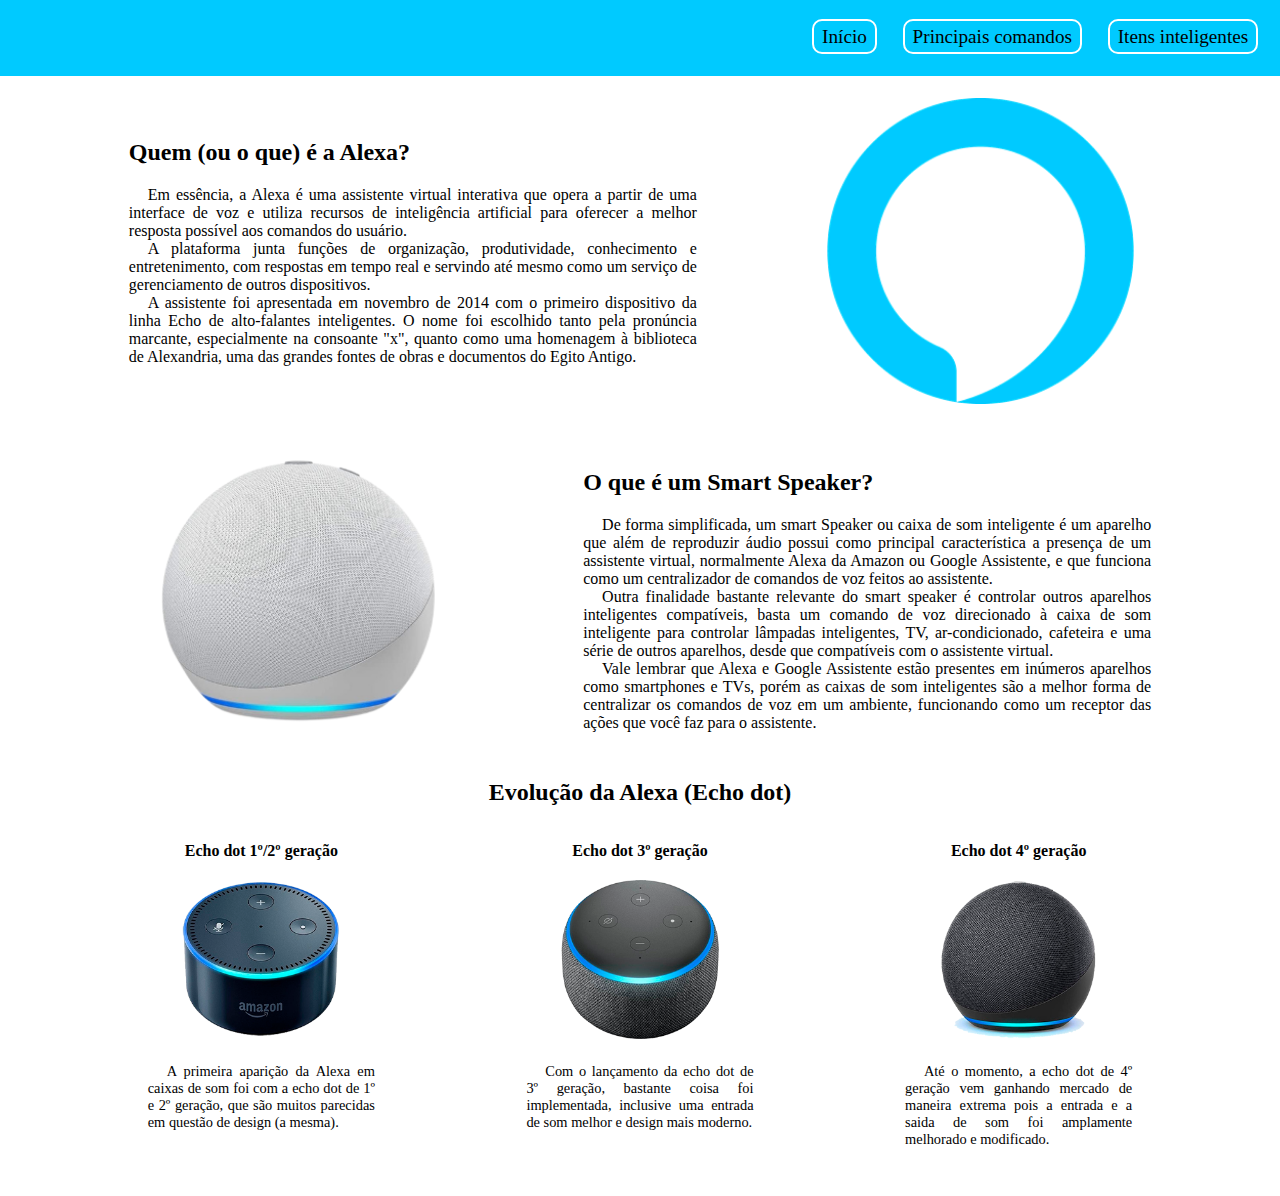
<file: index.html>
<!DOCTYPE html>
<html lang="pt-br">
<head>
    <meta charset="UTF-8">
    <meta http-equiv="X-UA-Compatible" content="IE=edge">
    <meta name="viewport" content="width=device-width, initial-scale=1.0">
    <link rel="stylesheet" href="estilos/estilos.css">
    <link rel="shortcut icon" href="midia/favicon.ico" type="image/x-icon">
    <title>Alexa 2.0</title>
</head>
<body>
    <header>
        <ul>
            <li><a href="#">Início</a></li>
            <li><a href="pagina/principais-comandos.html">Principais comandos</a></li>
            <li><a href="pagina/itens-inteligentes.html">Itens inteligentes</a></li>
        </ul>
    </header>
    <section class="texto-principal">
        <div class="caixa-conteudo">
            <div class="caixa-conteudo-pequena-texto">
                <h1>Quem (ou o que) é a Alexa?</h1>
                <p>Em essência, a Alexa é uma assistente virtual interativa que opera a partir de uma interface de voz e utiliza recursos de inteligência artificial para oferecer a melhor resposta possível aos comandos do usuário.</p>
                <p>A plataforma junta funções de organização, produtividade, conhecimento e entretenimento, com respostas em tempo real e servindo até mesmo como um serviço de gerenciamento de outros dispositivos.</p>
                <p>A assistente foi apresentada em novembro de 2014 com o primeiro dispositivo da linha Echo de alto-falantes inteligentes. O nome foi escolhido tanto pela pronúncia marcante, especialmente na consoante "x", quanto como uma homenagem à biblioteca de Alexandria, uma das grandes fontes de obras e documentos do Egito Antigo.</p>
            </div>
            <div class="caixa-conteudo-pequena-imagem">
                <img src="midia/alexa-foto-grande.png" alt="Foto da alexa (logo)">
            </div>
        </div>
        <div id="contrario"  class="caixa-conteudo">
            <div class="caixa-conteudo-pequena-texto">
                <h1>O que é um Smart Speaker?</h1>
                <p>De forma simplificada, um smart Speaker ou caixa de som inteligente é um aparelho que além de reproduzir áudio possui como principal característica a presença de um assistente virtual, normalmente Alexa da Amazon ou Google Assistente, e que funciona como um centralizador de comandos de voz feitos ao assistente.</p>
                <p>Outra finalidade bastante relevante do smart speaker é controlar outros aparelhos inteligentes compatíveis, basta um comando de voz direcionado à caixa de som inteligente para controlar lâmpadas inteligentes, TV, ar-condicionado, cafeteira e uma série de outros aparelhos, desde que compatíveis com o assistente virtual. </p>
                <p>Vale lembrar que Alexa e Google Assistente estão presentes em inúmeros aparelhos como smartphones e TVs, porém as caixas de som inteligentes são a melhor forma de centralizar os comandos de voz em um ambiente, funcionando como um receptor das ações que você faz para o assistente. </p>
            </div>
            <div class="caixa-conteudo-pequena-imagem">
                <img src="midia/smartspeaker-branco-grande.png" alt="Foto smart speaker (logo)">
            </div>
        </div>
        <h1 id="evoluiu">Evolução da Alexa (Echo dot)</h1>
        <div class="caixa-conteudo-dois">
            <div class="item-mini">
                <h2>Echo dot 1º/2º geração</h2>
                <img src="midia/alexa1.png" alt="">
                <p>A primeira aparição da Alexa em caixas de som foi com a echo dot de 1º e 2º geração, que são muitos parecidas em questão de design (a mesma).</p>
            </div>
            <div class="item-mini">
                <h2>Echo dot 3º geração</h2>
                <img src="midia/alexa3.png" alt="">
                <p>Com o lançamento da echo dot de 3º geração, bastante coisa foi implementada, inclusive uma entrada de som melhor e design mais moderno.</p>
            </div>
            <div class="item-mini">
                <h2>Echo dot 4º geração</h2>
                <img src="midia/alexa4.png" alt="">
                <p>Até o momento, a echo dot de 4º geração vem ganhando mercado de maneira extrema pois a entrada e a saida de som foi amplamente melhorado e modificado.</p>
            </div>
        </div>
    </section>
</body>
</html>
</file>
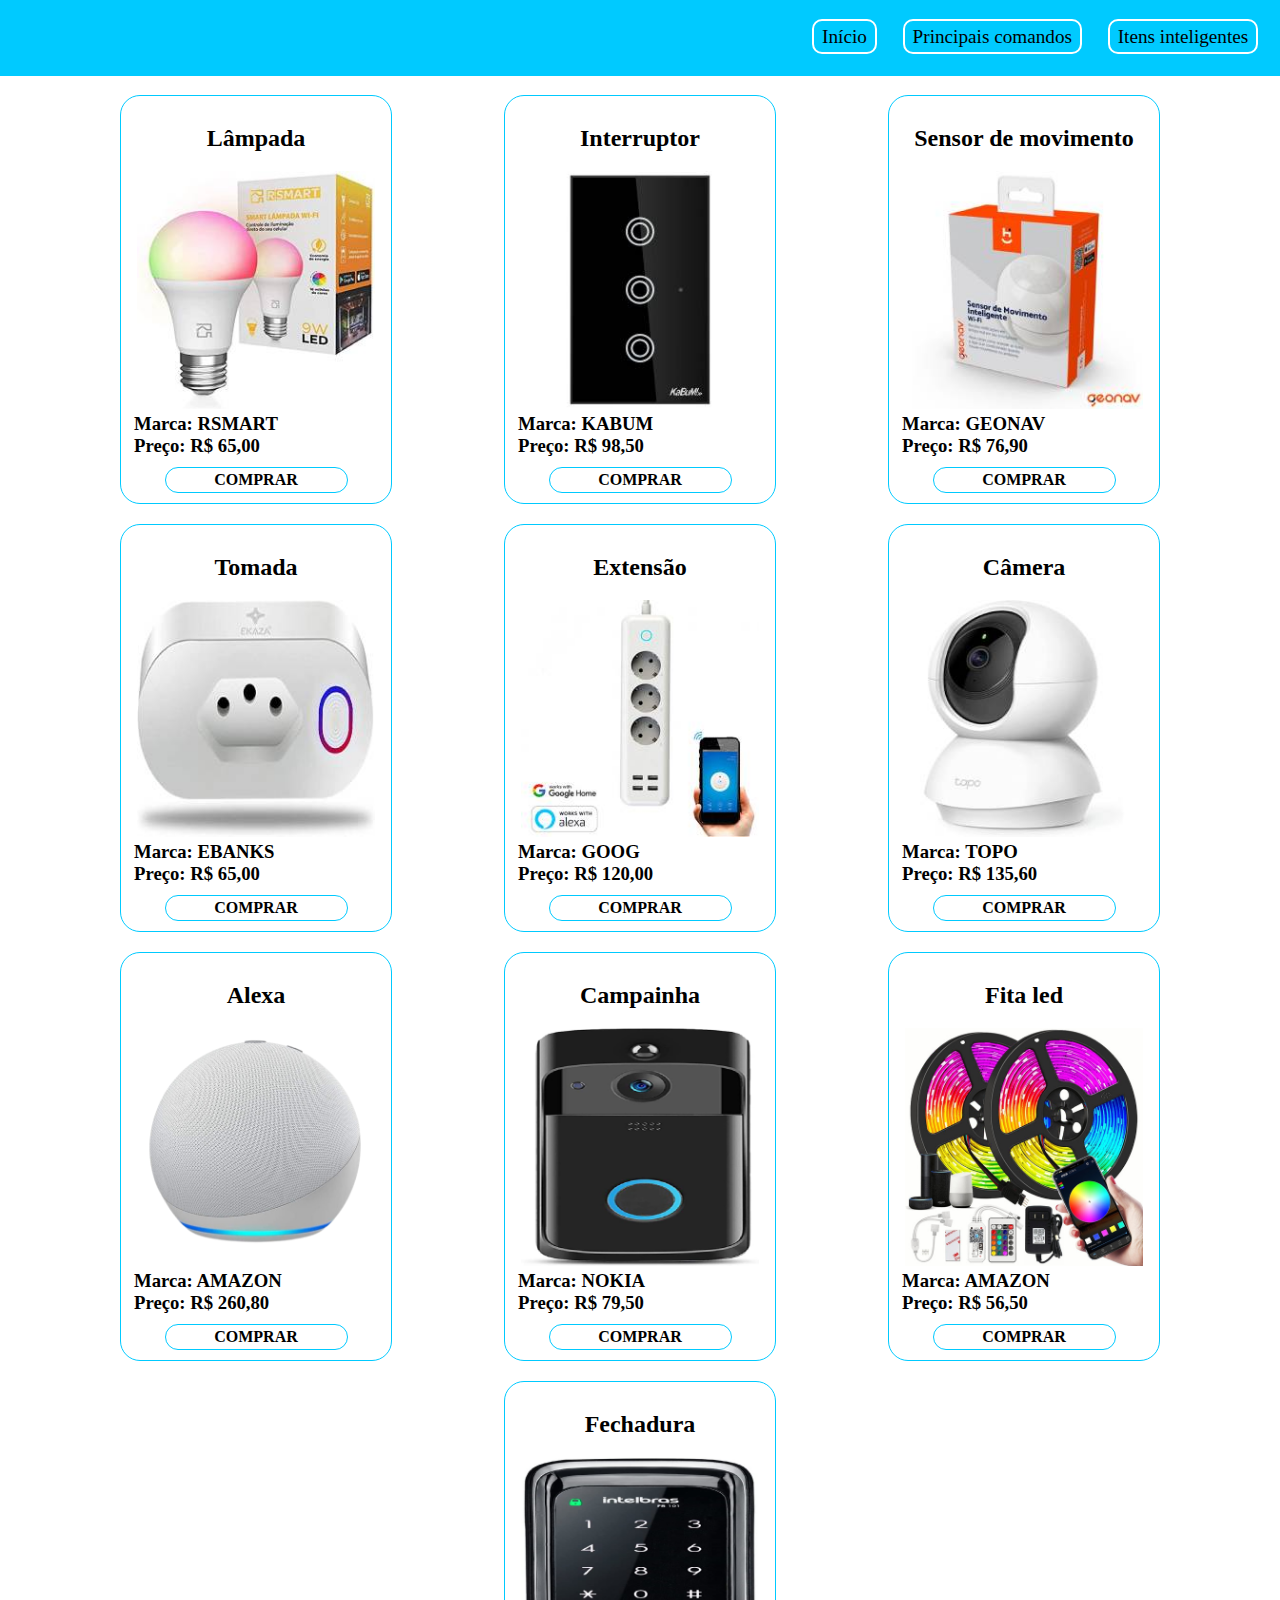
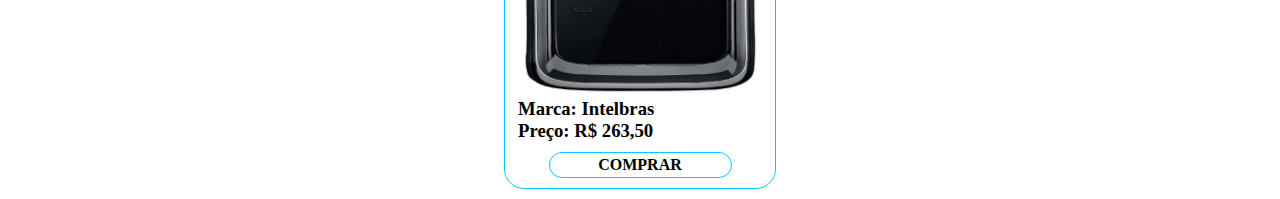
<file: pagina/itens-inteligentes.html>
<!DOCTYPE html>
<html lang="pt-br">
<head>
    <meta charset="UTF-8">
    <meta http-equiv="X-UA-Compatible" content="IE=edge">
    <meta name="viewport" content="width=device-width, initial-scale=1.0">
    <link rel="stylesheet" href="../estilos/estilos.css">
    <link rel="stylesheet" href="../estilos/estilo-inteligente.css">
    <link rel="shortcut icon" href="../midia/favicon.ico" type="image/x-icon">
    <title>Alexa 2.0</title>
</head>
<body>
    <header>
        <ul>
            <li><a href="../index.html">Início</a></li>
            <li><a href="principais-comandos.html">Principais comandos</a></li>
            <li><a href="#">Itens inteligentes</a></li>
        </ul>
    </header>
    <section class="texto-principal">
      <div class="conteudo-principal">
          <div class="conteudo-item">
              <div class="topo">
                  <h2>Lâmpada</h2>
              </div>
              <picture>
                  <img src="../midia/lampada-inteligente.jpg" alt="Lampada inteligente">
              </picture>
              <h3>Marca: RSMART</h3>
              <h3>Preço: R$ 65,00</h3>
              <a target="_blank" href="https://www.amazon.com.br/L%C3%A2mpada-Inteligente-RSmart-Branco-Compat%C3%ADvel/dp/B08D6X38VV/ref=asc_df_B08D6X38VV/?tag=googleshopp00-20&linkCode=df0&hvadid=379738801152&hvpos=&hvnetw=g&hvrand=7746662462398770982&hvpone=&hvptwo=&hvqmt=&hvdev=c&hvdvcmdl=&hvlocint=&hvlocphy=1031853&hvtargid=pla-997111347597&psc=1">
                <h4>COMPRAR</h4>
            </a>
          </div>
          <div class="conteudo-item">
            <div class="topo">
                <h2>Interruptor</h2>
            </div>
            <picture>
                <img src="../midia/interruptor.jpg" alt="Interruptor inteligente">
            </picture>
            <h3>Marca: KABUM</h3>
            <h3>Preço: R$ 98,50</h3>
            <a target="_blank" href="https://www.kabum.com.br/produto/115094/interruptor-kabum-smart-bivolt-3-botoes-preto-15a-50-60hz-smart-home?gclid=Cj0KCQjw-daUBhCIARIsALbkjSa0IbAeM8WMxh4uSaPMj27TrpchY7YY3CksC0N2kGelCzqrR2jpPDoaAqPiEALw_wcB">
                <h4>COMPRAR</h4>
            </a>
        </div>
        <div class="conteudo-item">
            <div class="topo">
                <h2>Sensor de movimento</h2>
            </div>
            <picture>
                <img src="../midia/sendor-movimento.jpg" alt="sensor inteligente">
            </picture>
            <h3>Marca: GEONAV</h3>
            <h3>Preço: R$ 76,90</h3>
            <a target="_blank" href="https://www.amazon.com.br/Fechadura-Digital-Intelbras-FR-101/dp/B076HWLP7P/ref=asc_df_B076HWLP7P/?tag=googleshopp00-20&linkCode=df0&hvadid=379720401247&hvpos=&hvnetw=g&hvrand=17566184650190381339&hvpone=&hvptwo=&hvqmt=&hvdev=c&hvdvcmdl=&hvlocint=&hvlocphy=1031853&hvtargid=pla-811665845938&psc=1">
                <h4>COMPRAR</h4>
            </a>
        </div>
        <div class="conteudo-item">
            <div class="topo">
                <h2>Tomada</h2>
            </div>
            <picture>
                <img src="../midia/tomada-inteligente.jpg" alt="tomada inteligente">
            </picture>
            <h3>Marca: EBANKS</h3>
            <h3>Preço: R$ 65,00</h3>
            <a target="_blank" href="https://www.amazon.com.br/Tomada-Inteligente-Ekaza-Desliga-Aplicativo/dp/B085W72XZK/ref=asc_df_B085W72XZK/?tag=googleshopp00-20&linkCode=df0&hvadid=379714766595&hvpos=&hvnetw=g&hvrand=11042277517302689135&hvpone=&hvptwo=&hvqmt=&hvdev=c&hvdvcmdl=&hvlocint=&hvlocphy=1031853&hvtargid=pla-908302754547&psc=1">
                <h4>COMPRAR</h4>
            </a>
        </div>
        <div class="conteudo-item">
            <div class="topo">
                <h2>Extensão</h2>
            </div>
            <picture>
                <img src="../midia/extensão-inteligente.jpg" alt="extensão inteligente">
            </picture>
            <h3>Marca: GOOG</h3>
            <h3>Preço: R$ 120,00</h3>
            <a target="_blank" href="https://www.extra.com.br/filtro-de-linha-kabum-smart-500-4-tomadas-4-usb-google-assistant-e-alexa-kbsd000-1521893896/p/1521893896?utm_medium=cpc&utm_source=google_freelisting&IdSku=1521893896&idLojista=81169&tipoLojista=3P">
                <h4>COMPRAR</h4>
            </a>
        </div>
        <div class="conteudo-item">
            <div class="topo">
                <h2>Câmera</h2>
            </div>
            <picture>
                <img src="../midia/camera-inteligente.jpg" alt="camerea inteligente">
            </picture>
            <h3>Marca: TOPO</h3>
            <h3>Preço: R$ 135,60</h3>
            <a target="_blank" href="https://www.amazon.com.br/C%C3%A2mera-Monitoramento-Tapo-C200-TP-Link/dp/B07XLML2YS/ref=asc_df_B07XLML2YS/?tag=googleshopp00-20&linkCode=df0&hvadid=379787216837&hvpos=&hvnetw=g&hvrand=6175455064188244774&hvpone=&hvptwo=&hvqmt=&hvdev=c&hvdvcmdl=&hvlocint=&hvlocphy=1031853&hvtargid=pla-832061936781&psc=1">
                <h4>COMPRAR</h4>
            </a>
        </div>
        <div class="conteudo-item">
            <div class="topo">
                <h2>Alexa</h2>
            </div>
            <picture>
                <img src="../midia/alexa-inteligente.png" alt="alexa inteligente">
            </picture>
            <h3>Marca: AMAZON</h3>
            <h3>Preço: R$ 260,80</h3>
            <a target="_blank" href="https://www.amazon.com.br/Echo-Dot-4%C2%AA-Gera%C3%A7%C3%A3o-Speaker/dp/B084KQBYYM/ref=asc_df_B084KQBYYM/?tag=googleshopp00-20&linkCode=df0&hvadid=404840237192&hvpos=&hvnetw=g&hvrand=7994312378515666332&hvpone=&hvptwo=&hvqmt=&hvdev=c&hvdvcmdl=&hvlocint=&hvlocphy=1031853&hvtargid=pla-991294559235&psc=1">
                <h4>COMPRAR</h4>
            </a>
        </div>
        <div class="conteudo-item">
            <div class="topo">
                <h2>Campainha</h2>
            </div>
            <picture>
                <img src="../midia/campainha.png" alt="campainha inteligente">
            </picture>
            <h3>Marca: NOKIA</h3>
            <h3>Preço: R$ 79,50</h3>
            <a target="_blank" href="https://www.amazon.com.br/Tomshin-Campainha-inteligente-infravermelha-movimento/dp/B09FF8TV9G/ref=asc_df_B09FF8TV9G/?tag=googleshopp00-20&linkCode=df0&hvadid=379792665332&hvpos=&hvnetw=g&hvrand=1756056970773148068&hvpone=&hvptwo=&hvqmt=&hvdev=c&hvdvcmdl=&hvlocint=&hvlocphy=1031853&hvtargid=pla-1456034625749&psc=1">
                <h4>COMPRAR</h4>
            </a>
        </div>
        <div class="conteudo-item">
            <div class="topo">
                <h2>Fita led</h2>
            </div>
            <picture>
                <img src="../midia/led-inteligente-dois.png" alt="led inteligente">
            </picture>
            <h3>Marca: AMAZON</h3>
            <h3>Preço: R$ 56,50</h3>
            <a target="_blank" href="https://www.americanas.com.br/produto/4126054186?opn=YSMESP&offerId=616574da09c351890d89266f&srsltid=AWLEVJydinA-E7ToV1_IZVh5G-gyUnkxf7LWRU4w6QjzjwLVmL5o0bZ1YGM&cor=Rgb&tamanho=10m">
                <h4>COMPRAR</h4>
            </a>
        </div>
        <div class="conteudo-item">
            <div class="topo">
                <h2>Fechadura</h2>
            </div>
            <picture>
                <img src="../midia/tranca-inteligente-u,.png" alt="led inteligente">
            </picture>
            <h3>Marca: Intelbras</h3>
            <h3>Preço: R$ 263,50</h3>
            <a target="_blank" href="https://www.amazon.com.br/Fechadura-Intelbras-Compat%C3%ADvel-IFR-7000/dp/B09SZMM7W4/ref=asc_df_B09SZMM7W4/?tag=googleshopp00-20&linkCode=df0&hvadid=379817821634&hvpos=&hvnetw=g&hvrand=1047201030146729860&hvpone=&hvptwo=&hvqmt=&hvdev=c&hvdvcmdl=&hvlocint=&hvlocphy=1031853&hvtargid=pla-1645556744605&psc=1">
                <h4>COMPRAR</h4>
            </a>
        </div>
      </div>
    </section>
</body>
</html>
</file>
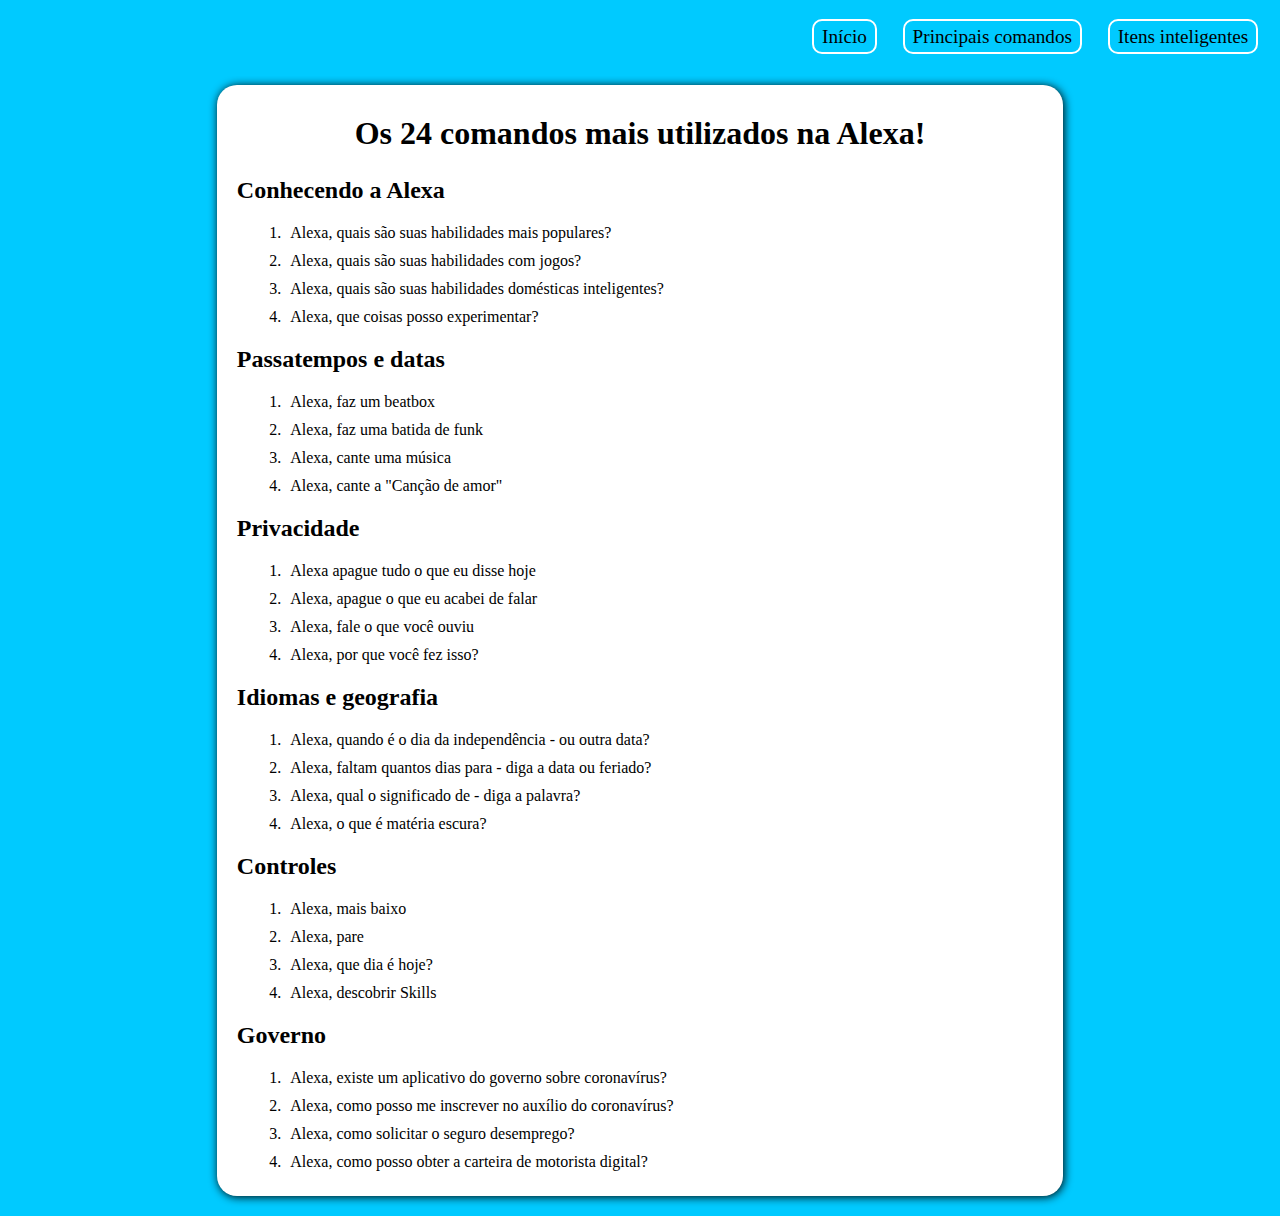
<file: pagina/principais-comandos.html>
<!DOCTYPE html>
<html lang="pt-br">
<head>
    <meta charset="UTF-8">
    <meta http-equiv="X-UA-Compatible" content="IE=edge">
    <meta name="viewport" content="width=device-width, initial-scale=1.0">
    <link rel="stylesheet" href="../estilos/estilos.css">
    <link rel="stylesheet" href="../estilos/estilo-comandos.css">
    <link rel="shortcut icon" href="../midia/favicon.ico" type="image/x-icon">
    <title>Alexa 2.0</title>
</head>
<body>
    <header>
        <ul>
            <li><a href="../index.html">Início</a></li>
            <li><a href="#">Principais comandos</a></li>
            <li><a href="itens-inteligentes.html">Itens inteligentes</a></li>
        </ul>
    </header>
    <section class="texto-principal">
       <div class="comandos">
           <h1>Os 24 comandos mais utilizados na Alexa!</h1>
           <h2>Conhecendo a Alexa</h2>
            <ol>
                <LI>Alexa, quais são suas habilidades mais populares?</LI>
                <LI>Alexa, quais são suas habilidades com jogos?</LI>
                <li>Alexa, quais são suas habilidades domésticas inteligentes?</li>
                <li>Alexa, que coisas posso experimentar?</li>
            </ol>
            <h2>Passatempos e datas</h2>
            <ol>
                <LI>Alexa, faz um beatbox</LI>
                <LI>Alexa, faz uma batida de funk</LI>
                <li>Alexa, cante uma música</li>
                <li>Alexa, cante a "Canção de amor"</li>
            </ol>
            <h2>Privacidade</h2>
            <ol>
                <LI>Alexa apague tudo o que eu disse hoje</LI>
                <LI>Alexa, apague o que eu acabei de falar</LI>
                <li>Alexa, fale o que você ouviu</li>
                <li>Alexa, por que você fez isso?</li>
            </ol>
            <h2>Idiomas e geografia</h2>
            <ol>
                <LI>Alexa, quando é o dia da independência - ou outra data?</LI>
                <LI>Alexa, faltam quantos dias para - diga a data ou feriado?</LI>
                <li>Alexa, qual o significado de - diga a palavra?</li>
                <li>Alexa, o que é matéria escura?</li>
            </ol>
            <h2>Controles</h2>
            <ol>
                <LI>Alexa, mais baixo</LI>
                <LI>Alexa, pare</LI>
                <li>Alexa, que dia é hoje?</li>
                <li>Alexa, descobrir Skills</li>
            </ol>
            <h2>Governo</h2>
            <ol>
                <LI>Alexa, existe um aplicativo do governo sobre coronavírus?</LI>
                <LI>Alexa, como posso me inscrever no auxílio do coronavírus?</LI>
                <li>Alexa, como solicitar o seguro desemprego?</li>
                <li>Alexa, como posso obter a carteira de motorista digital?</li>
            </ol>   
       </div>
    </section>
</body>
</html>
</file>
<file: estilos/estilos.css>
@charset "UTF-8";

*{
    padding: 0;
    margin: 0;
}


/*Menu*/

header{
    background-color: #00CAFF;
    width: 100%;
    height: 50px;
    padding-top: 26px;
    position: fixed;
}

header ul{
    text-align: end;
}

header ul li{
    display: inline-block;
    margin-right: 1.7%;   
}

header ul li a{
    text-decoration: none;
    font-size: 1.2em;
    color: black;
    border: 2px solid rgb(255, 255, 255);
    padding: 5px;
    padding-left: 8px;
    padding-right: 8px;
    border-radius: 10px;
    transition: 250ms; 
}

header ul li a:hover{
    background-color: #0093e2;
    border-color: white;
    padding: 15px;
    border-radius: 30px;
    transition: 400ms; 
}

/*Parte de conteudo 1*/

.texto-principal{
    padding-top: 85px;
    width: 90%;
    margin: auto;
    transition: 500ms; 
}

.caixa-conteudo{
    padding: 8px;
    display: flex;
    justify-content: space-around;
    align-items: center;
    margin-bottom: 1%;
}

#contrario{
    flex-direction: row-reverse;
} 

.caixa-conteudo-pequena-texto{
    padding: 5px;
    width: 50%;
}

.caixa-conteudo-pequena-texto h1{
    margin-bottom: 11px;
    font-size: 2em;
}

.caixa-conteudo-pequena-texto p{
    text-indent: 0.5cm;
    text-align: justify;
    font-size: 1.1em;
}

.caixa-conteudo-pequena-imagem{
    padding: 5px;
    width: 30%;
    text-align: center;
}

.caixa-conteudo-pequena-imagem img{
    width: 90%;
}

/*Cartões da evolução alexa*/

#evoluiu{
    text-align: center;
    margin-bottom: 1.5%;
    font-size: 150%;
}

.caixa-conteudo-dois{
    padding: 8px;
    display: flex;
    justify-content: space-around;
    align-items: top;
    margin-bottom: 30px;
}

.caixa-conteudo-dois .item-mini{
    padding: 10px;
    width: 20%;
    text-align: center;
}

.caixa-conteudo-dois .item-mini h2{
    text-align: center;
    margin-bottom: 20px;
    font-size: 120%;
}
.caixa-conteudo-dois .item-mini img{
    margin-bottom: 20px;
    width: 70%;
    text-align: right;
}

.caixa-conteudo-dois .item-mini p{
    text-align: justify;
    font-size: 100%;
    margin: auto;
    width: 100%;
    text-indent: 1cm;
}

/*Trabalhando com responsividade*/


.comandos ol li{
    margin-left: 6%;
    padding: 5px;
}

.comandos h1{
    margin-top: 10px;
    margin-bottom: 10px;
    text-align: center;
}

.comandos h2{
    padding-top: 15px;
    padding-bottom: 15px;
}

@media screen and (max-width: 1368px){
    /*Parte 1 do conteudo*/
    .caixa-conteudo-pequena-texto h1{
        margin-bottom: 20px;
        font-size: 150%;
    }
    
    .caixa-conteudo-pequena-texto p{
        text-indent: 0.5cm;
        text-align: justify;
        font-size: 100%;
    }
    /*Parte 2 do conteudo*/

    .caixa-conteudo-dois .item-mini h2{
        font-size: 100%;
    }

    .caixa-conteudo-dois .item-mini p{
        text-indent: 0.5cm;
        font-size: 90%;
    }

    .caixa-conteudo-dois .item-mini img{
        margin-bottom: 20px;
        width: 70%;
        text-align: right;
    }
}

@media screen and (max-width: 1060px){
    
    .caixa-conteudo{
        padding: 8px;
        display: flex;
        flex-direction: column;
        justify-content: center;
        align-items: center;
        margin-bottom: 1%;
    }
    #contrario{
        display: flex;
        flex-direction: column;
    } 

    .caixa-conteudo-pequena-imagem{
        padding: 5px;
        width: 30%;
        text-align: center;
        margin-bottom: 1.5%;
        margin-top: 1.5%;
    }

    .caixa-conteudo-pequena-texto{
        padding: 5px;
        width: 80%;
    }

    .caixa-conteudo-pequena-texto h1{
        margin-bottom: 30px;
        font-size: 150%;
    }
}

@media screen and (max-width: 890px){

    .caixa-conteudo-dois{
        padding: 8px;
        display: flex;
        flex-direction: column;
        align-items: top;
        margin-bottom: 30px;
    }
    
    .caixa-conteudo-dois .item-mini{
        padding: 10px;
        width: 60%;
        text-align: center;
        margin: auto;
        margin-bottom: 20px;
    }
    .caixa-conteudo-dois .item-mini h2{
        text-align: center;
        margin-bottom: 20px;
        font-size: 120%;
    }
    .caixa-conteudo-dois .item-mini img{
        margin-bottom: 20px;
        width: 50%;
        text-align: right;
    }
    
    .caixa-conteudo-dois .item-mini p{
        text-align: justify;
        font-size: 100%;
        margin: auto;
        width: 100%;
        text-indent: 1cm;
    }

    .caixa-conteudo-pequena-imagem{
        padding: 5px;
        width: 40%;
        text-align: center;
        margin-bottom: 1.5%;
        margin-top: 1.5%;
    }
}

@media screen and (max-width: 450px){
    .caixa-conteudo-pequena-texto{
        padding: 5px;
        width: 95%;
    }
    .texto-principal{
        padding-top: 85px;
        width: 98%;
        margin: auto;
        transition: 500ms; 
    }
    .caixa-conteudo-pequena-imagem{
        padding: 5px;
        width: 55%;
        text-align: center;
        margin-bottom: 1.5%;
        margin-top: 1.5%;
    }
}

@media screen and (max-width: 440px){
    header{
        background-color: #00CAFF;
        width: 100%;
        height: 100px;
        padding-top: 5px;
        position: static;
    }
    
    header ul{
        text-align: center;
    }
    
    header ul li{
        display: block;
        margin-right: 0px;   
        margin: 8px;
    }
    
    header ul li a{
        text-decoration: none;
        font-size: 1.2em;
        color: black;
        border: 1px solid rgb(255, 255, 255);
        padding: 1px;
        padding-left: 8px;
        padding-right: 8px;
        border-radius: 5px;
        transition: 250ms; 
    }
    header ul li a:hover{
        background-color: #0093e2;
        border-color: white;
        padding: 2px;
        border-radius: 30px;
        transition: 400ms; 
    }

    .texto-principal{
        padding-top: 0px;
        width: 90%;
        margin: auto;
        transition: 500ms; 
    }
}
</file>
<file: estilos/estilo-inteligente.css>
@charset "UTF-8";

*{
    padding: 0;
    margin: 0;
}

.conteudo-principal{
    display: flex;
    flex-direction: row;
    flex-wrap: wrap;
    justify-content: space-around;
}

.conteudo-item{
    width: 250px;
    text-align: center;
    border: 1px solid #00CAFF;
    border-radius: 20px;
    padding: 10px;
    margin: 10px 10px 10px 10px;
}

.conteudo-item img{
    width: 95%;
}

.conteudo-item h2{
    font-size: 150%;
}

.conteudo-item h3{
    text-align: left;
    padding-left:3px;
}

.conteudo-item h4{
    margin-top: 10px;
    margin: auto;
    margin-top: 10px;
    width: 70%;
    padding: 3px;
    border-radius: 20px;
    border: 1px  solid  #00CAFF;
}

.conteudo-item a{
    background-color: #00CAFF;
    text-decoration: none;
    color: black;
}

.conteudo-item h4:hover{
    background-color: rgb(74, 165, 244);
    padding: 3px;
}

.topo{
    height: 65px;
    display: flex;
    align-items: center;
    justify-content: center;
    
}

@media screen and (max-width: 685px){

    .conteudo-item{
        width: 150px;
        text-align: center;
        border: 1px solid #00CAFF;
        border-radius: 20px;
        padding: 10px;
        margin: 10px 10px 10px 10px;
    }
    .conteudo-item h3{
        font-size: 100%;
    }
}
</file>
<file: estilos/estilo-comandos.css>
@media screen and (min-width: 800px){
    .comandos ol li{
        padding: 5px;
    }

    .comandos{
        padding-top: 0px;
        width: 70%;
        margin: auto;
        transition: 500ms;
        border-radius: 20px;
        background-color: white;
        padding: 20px;
        margin-bottom: 20px;
        box-shadow: 1px 1px 10px;
    }

    body{
        background-color: #00CAFF;
    }
}
</file>
